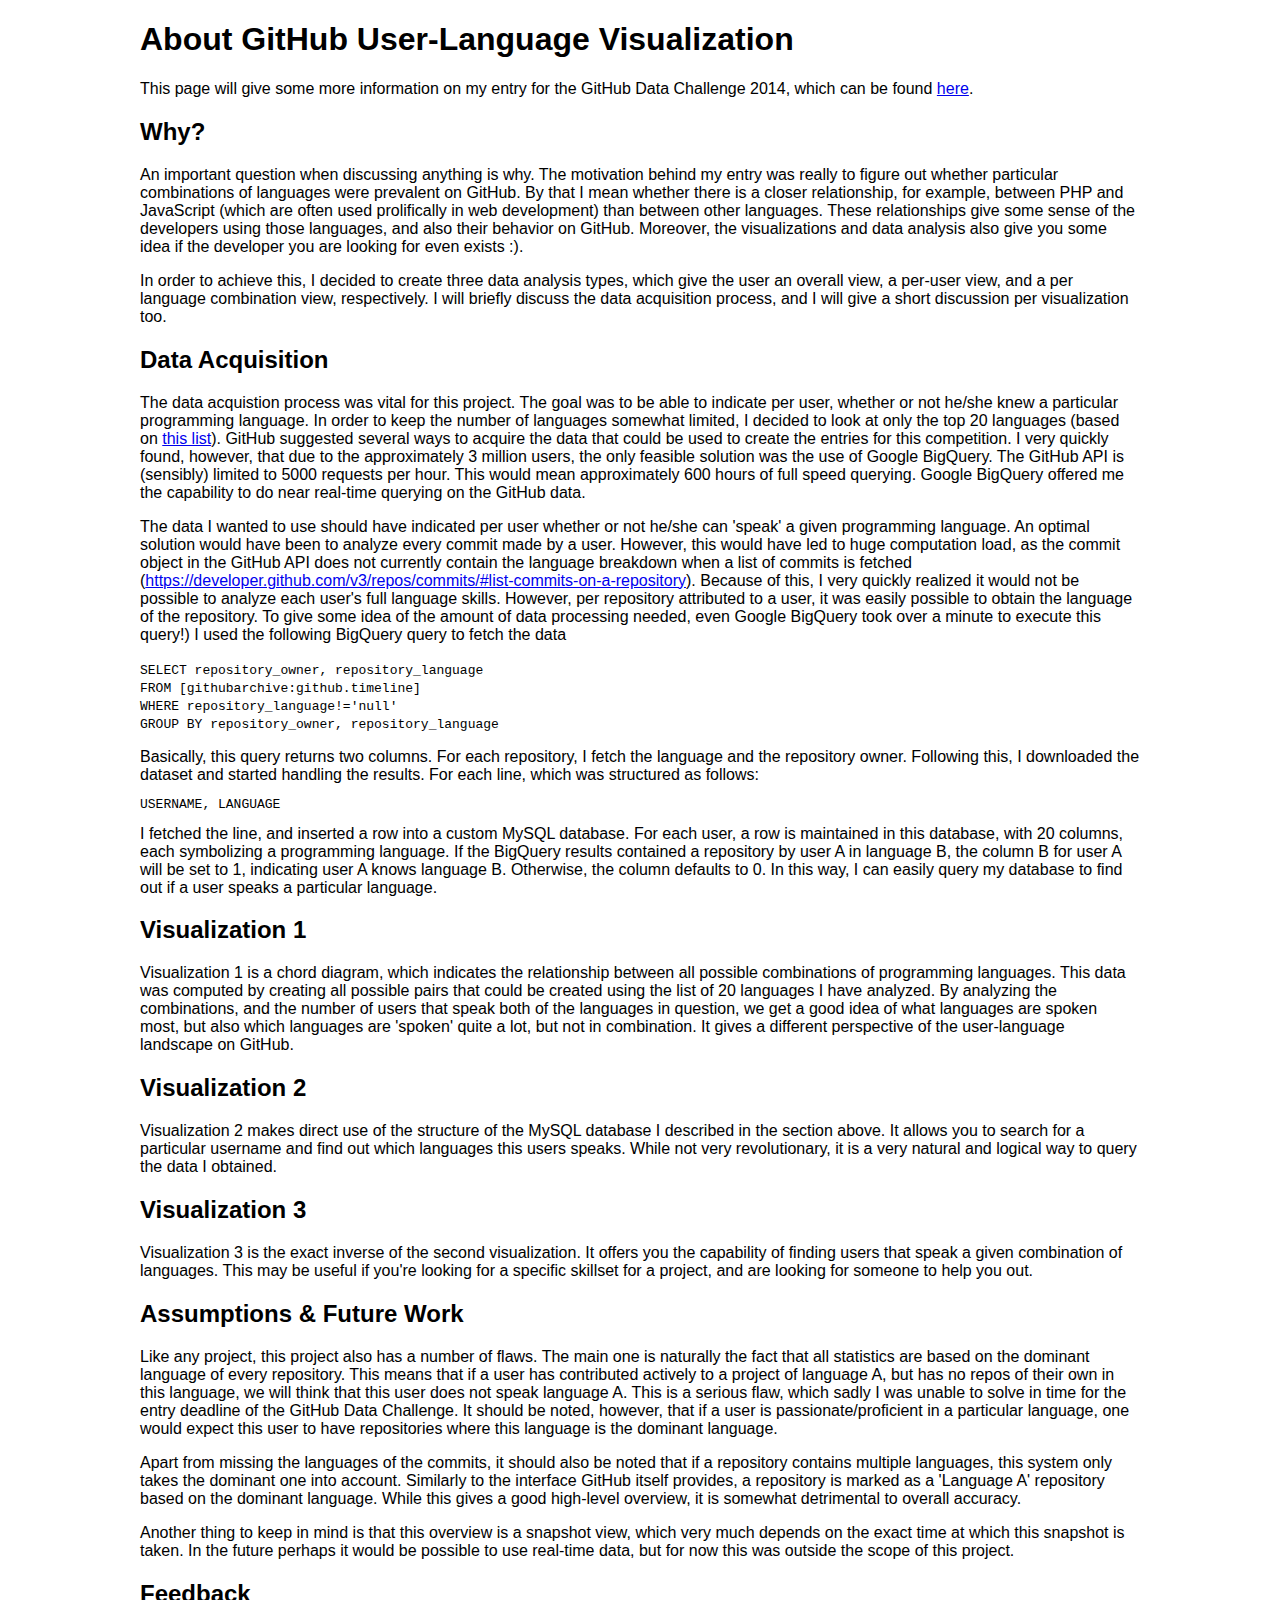
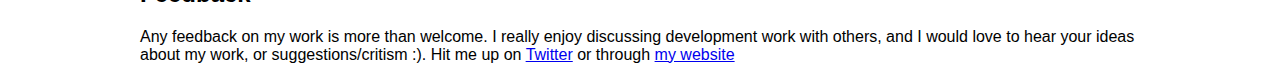
<file: about.html>
<!DOCTYPE html>
<html>
	<head>
		<title>Github Visualization</title>
	    <meta name="viewport" content="width=device-width, user-scalable=no, initial-scale=1">
	    <link rel="stylesheet" href="css/main.min.css">
	</head>
	<body>
		<h1>About GitHub User-Language Visualization</h1>
			<p>This page will give some more information on my entry for the GitHub Data Challenge 2014, which can be found <a href="index.html">here</a>.</p>
		<h2>Why?</h2>
			<p>An important question when discussing anything is why. The motivation behind my entry was really to figure out whether particular combinations of languages were prevalent on GitHub. By that I mean whether there is a closer relationship, for example, between PHP and JavaScript (which are often used prolifically in web development) than between other languages. These relationships give some sense of the developers using those languages, and also their behavior on GitHub. Moreover, the visualizations and data analysis also give you some idea if the developer you are looking for even exists :). 
			</p>

			<p>In order to achieve this, I decided to create three data analysis types, which give the user an overall view, a per-user view, and a per language combination view, respectively. I will briefly discuss the data acquisition process, and I will give a short discussion per visualization too.
			</p>
		<h2>Data Acquisition</h2>
			<p>The data acquistion process was vital for this project. The goal was to be able to indicate per user, whether or not he/she knew a particular programming language. In order to keep the number of languages somewhat limited, I decided to look at only the top 20 languages (based on <a href="http://adambard.com/blog/top-github-languages-for-2013-so-far/">this list</a>). GitHub suggested several ways to acquire the data that could be used to create the entries for this competition. I very quickly found, however, that due to the approximately 3 million users, the only feasible solution was the use of Google BigQuery. The GitHub API is (sensibly) limited to 5000 requests per hour. This would mean approximately 600 hours of full speed querying. Google BigQuery offered me the capability to do near real-time querying on the GitHub data.</p>

			<p>The data I wanted to use should have indicated per user whether or not he/she can 'speak' a given programming language. An optimal solution would have been to analyze every commit made by a user. However, this would have led to huge computation load, as the commit object in the GitHub API does not currently contain the language breakdown when a list of commits is fetched (<a href="https://developer.github.com/v3/repos/commits/#list-commits-on-a-repository" title="GitHub API">https://developer.github.com/v3/repos/commits/#list-commits-on-a-repository</a>). Because of this, I very quickly realized it would not be possible to analyze each user's full language skills. However, per repository attributed to a user, it was easily possible to obtain the language of the repository. To give some idea of the amount of data processing needed, even Google BigQuery took over a minute to execute this query!) I used the following BigQuery query to fetch the data 
			<code>
				<p>	SELECT repository_owner, repository_language <br />
					FROM [githubarchive:github.timeline] <br />
					WHERE repository_language!='null' <br />
					GROUP BY repository_owner, repository_language</p>
			</code>
			Basically, this query returns two columns. For each repository, I fetch the language and the repository owner. Following this, I downloaded the dataset and started handling the results. For each line, which was structured as follows:
			<code>
				<p>USERNAME, LANGUAGE</p>
			</code>
			I fetched the line, and inserted a row into a custom MySQL database. For each user, a row is maintained in this database, with 20 columns, each symbolizing a programming language. If the BigQuery results contained a repository by user A in language B, the column B for user A will be set to 1, indicating user A knows language B. Otherwise, the column defaults to 0. In this way, I can easily query my database to find out if a user speaks a particular language.
			</p>
		<h2>Visualization 1</h2>
			<p>
			Visualization 1 is a chord diagram, which indicates the relationship between all possible combinations of programming languages. This data was computed by creating all possible pairs that could be created using the list of 20 languages I have analyzed. By analyzing the combinations, and the number of users that speak both of the languages in question, we get a good idea of what languages are spoken most, but also which languages are 'spoken' quite a lot, but not in combination. It gives a different perspective of the user-language landscape on GitHub.
			</p>
		<h2>Visualization 2</h2>
			<p>Visualization 2 makes direct use of the structure of the MySQL database I described in the section above. It allows you to search for a particular username and find out which languages this users speaks. While not very revolutionary, it is a very natural and logical way to query the data I obtained.
			</p>
		<h2>Visualization 3</h2>
			<p>
				Visualization 3 is the exact inverse of the second visualization. It offers you the capability of finding users that speak a given combination of languages. This may be useful if you're looking for a specific skillset for a project, and are looking for someone to help you out.
			</p>

		<h2>Assumptions &amp; Future Work</h2>
			<p>Like any project, this project also has a number of flaws. The main one is naturally the fact that all statistics are based on the dominant language of every repository. This means that if a user has contributed actively to a project of language A, but has no repos of their own in this language, we will think that this user does not speak language A. This is a serious flaw, which sadly I was unable to solve in time for the entry deadline of the GitHub Data Challenge. It should be noted, however, that if a user is passionate/proficient in a particular language, one would expect this user to have repositories where this language is the dominant language.
			</p>
			<p>Apart from missing the languages of the commits, it should also be noted that if a repository contains multiple languages, this system only takes the dominant one into account. Similarly to the interface GitHub itself provides, a repository is marked as a 'Language A' repository based on the dominant language. While this gives a good high-level overview, it is somewhat detrimental to overall accuracy.</p>
			<p>Another thing to keep in mind is that this overview is a snapshot view, which very much depends on the exact time at which this snapshot is taken. In the future perhaps it would be possible to use real-time data, but for now this was outside the scope of this project.</p>

		<h2>Feedback</h2>
			<p>Any feedback on my work is more than welcome. I really enjoy discussing development work with others, and I would love to hear your ideas about my work, or suggestions/critism :). Hit me up on <a href="https://twitter.com/danielvdende" title="Twitter">Twitter</a> or through <a href="https://danielvdende.com/contact.html">my website</a></p>
	</body>
	<script>
	  (function(i,s,o,g,r,a,m){i['GoogleAnalyticsObject']=r;i[r]=i[r]||function(){
	  (i[r].q=i[r].q||[]).push(arguments)},i[r].l=1*new Date();a=s.createElement(o),
	  m=s.getElementsByTagName(o)[0];a.async=1;a.src=g;m.parentNode.insertBefore(a,m)
	  })(window,document,'script','//www.google-analytics.com/analytics.js','ga');

	  ga('create', 'UA-53657569-1', 'auto');
	  ga('send', 'pageview');

	</script>
</html>
</file>
<file: css/main.min.css>
html{font-family:sans-serif}body{max-width:1000px;margin-left:auto;margin-right:auto}.chord path{fill-opacity:.67;stroke:#000;stroke-width:.5px}#tooltip{color:white;opacity:.9;background:#333;padding:5px;border:1px solid lightgrey;border-radius:5px;position:absolute;z-index:10;visibility:hidden;white-space:nowrap;pointer-events:none;font-size:13px}
.cardRow section{opacity:.1}.visSection{border-top:1px solid #ccc;padding:10px 0}#languageSearchResults{display:none}.pie_arc path{stroke:#fff}.cardImage{width:80px;margin-left:auto;margin-right:auto;display:block}
.cardTitle{text-align:center;font-weight:bold}input{padding:10px;border:1px solid #ccc;border-radius:3px}button{padding:10px 20px;background-color:#fff;border:1px solid #ccc;border-radius:3px;cursor:pointer}
button:hover{background-color:#d3d3d3}.langSelected{color:#2ecc71;opacity:1!important}tr>td{padding:10px;border-top:1px #d3d3d3 solid}tr:hover{background-color:#d3d3d3;cursor:pointer}
</file>
